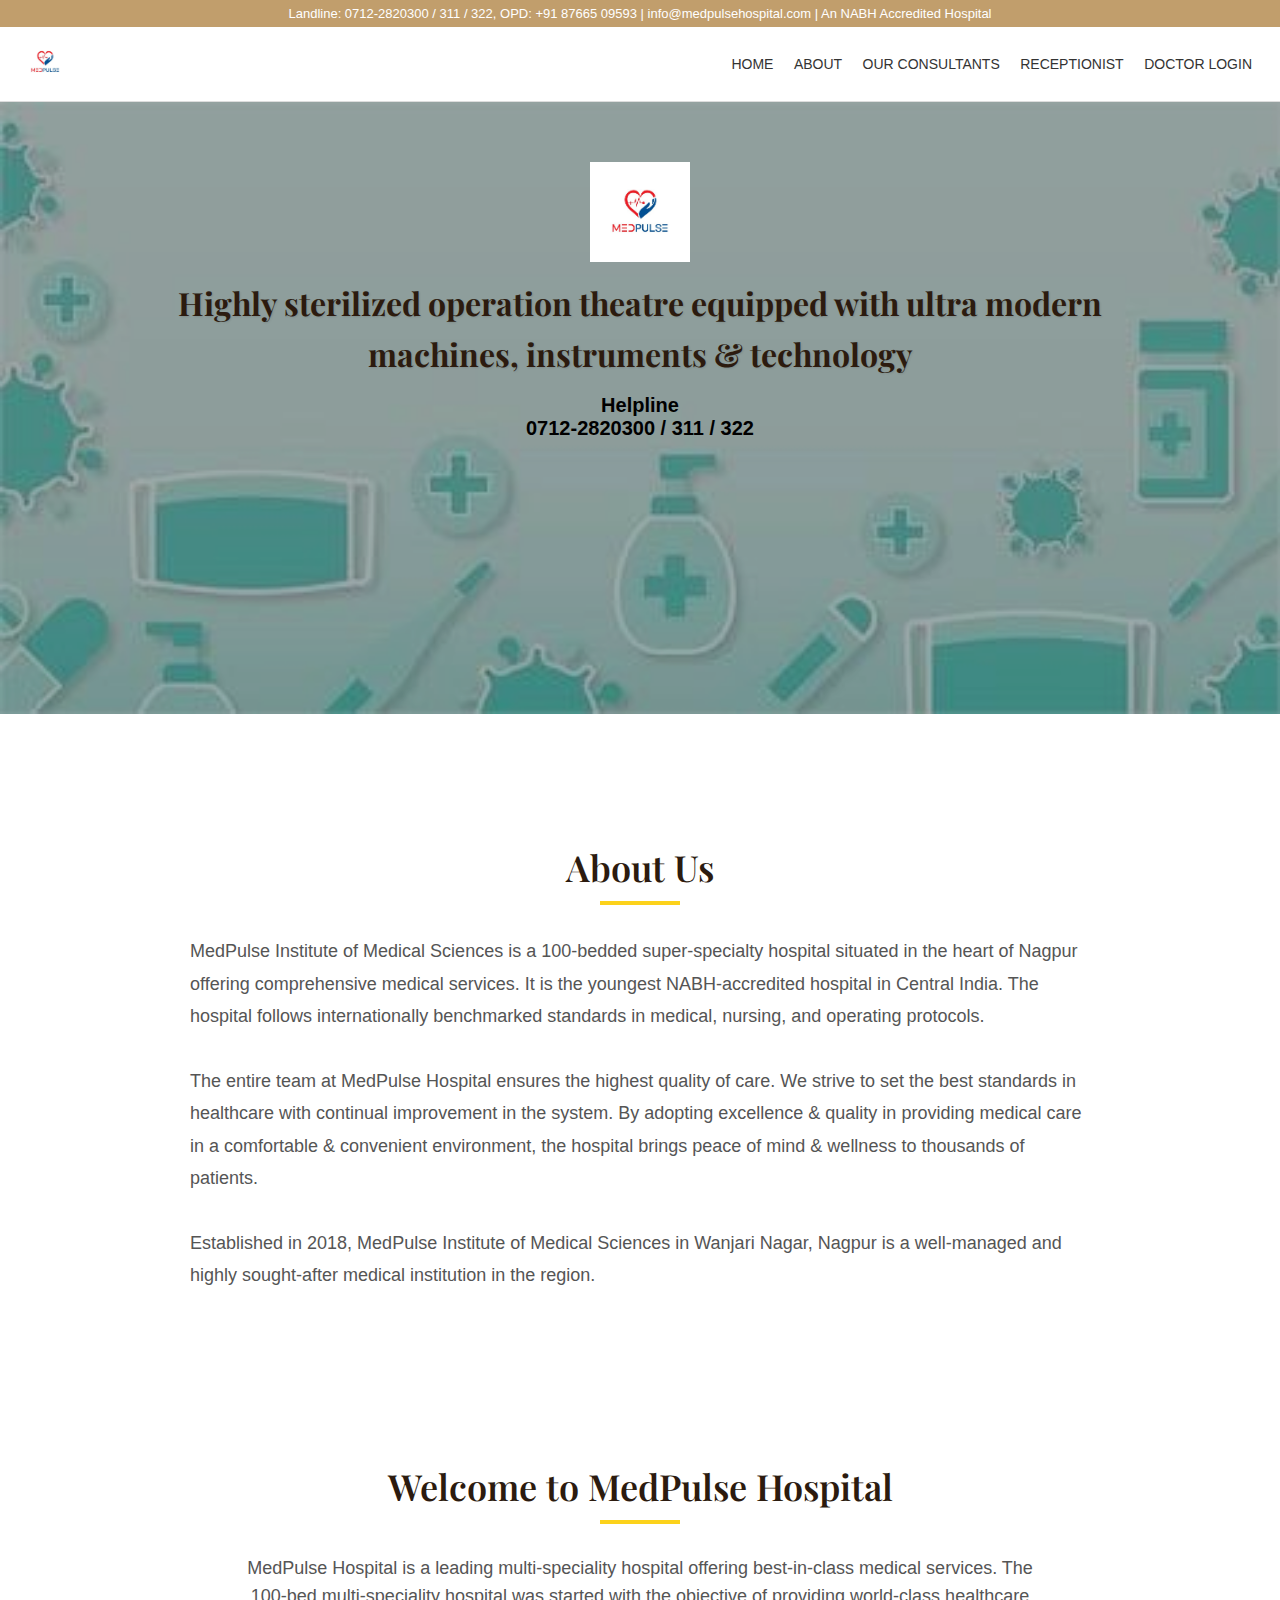
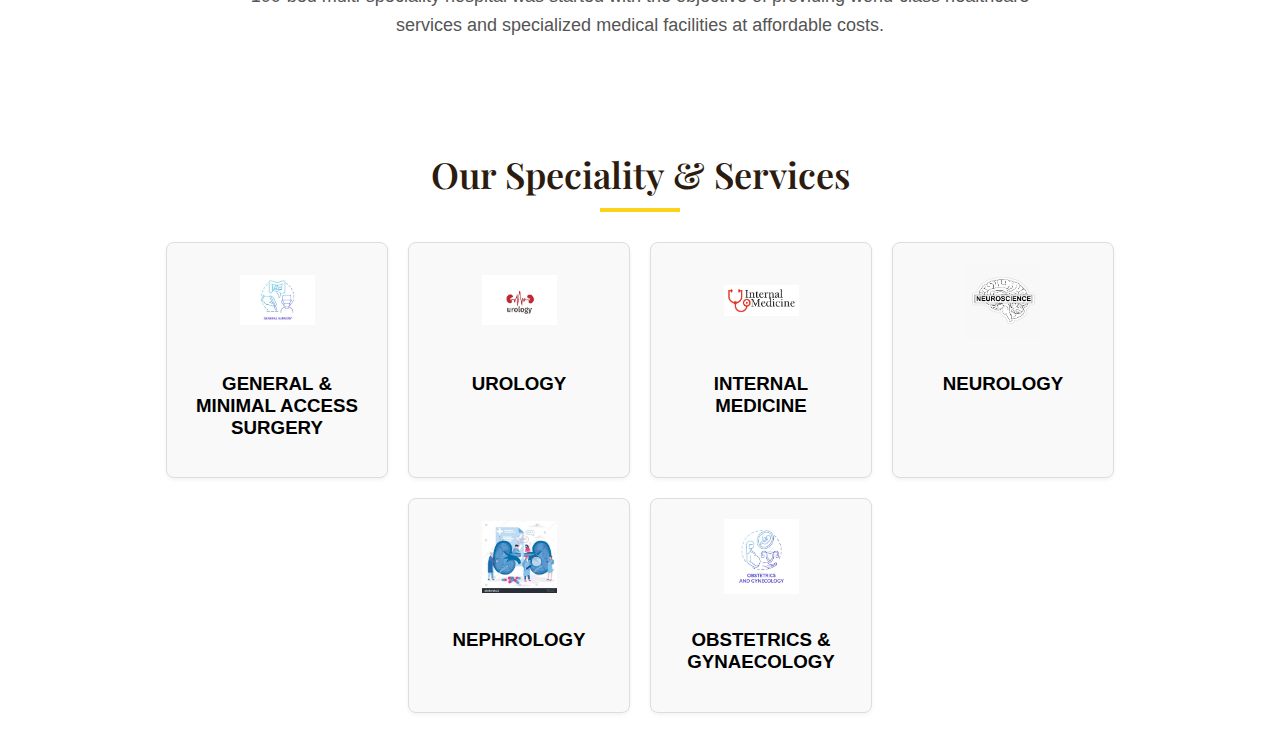
<file: PROJECT5/index.html>
<!DOCTYPE html>
<html lang="en">
<head>
  <meta charset="UTF-8" />
  <meta name="viewport" content="width=device-width, initial-scale=1.0"/>
  <title>MedPulse Hospital</title>
  <link rel="stylesheet" href="styles.css" />
  <link rel="preconnect" href="https://fonts.googleapis.com">
  <link rel="preconnect" href="https://fonts.gstatic.com" crossorigin>
  <link href="https://fonts.googleapis.com/css2?family=Playfair+Display:wght@600&family=Segoe+UI&display=swap" rel="stylesheet">
</head>
<body>

  <!-- Top Bar -->
  <div class="top-bar">
    Landline: 0712-2820300 / 311 / 322, OPD: +91 87665 09593 |
    info@medpulsehospital.com | An NABH Accredited Hospital
  </div>

  <!-- Header -->
  <header class="main-header">
    <div class="header-left">
      <img src="images/logo.jpg" alt="MedPulse Logo" class="logo">
    </div>
    <nav class="nav-menu">
      <a href="#home">HOME</a>
      <a href="#" id="about-link">ABOUT</a>
      <a href="consultants.html">OUR CONSULTANTS</a>
      <a href="receptionist.html">RECEPTIONIST</a>
      <a href="doctor-login.html">DOCTOR LOGIN</a>
      
      
    </nav>
  </header>

  <!-- Main Banner -->
  <section class="hero-section">
    <img src="images/banner.jpg" alt="Hospital Banner" class="hero-bg">
    <div class="hero-overlay">
      <img src="images/logo.jpg" alt="MedPulse Logo" class="hero-logo">
      <div class="hero-text">
        <h2>Highly sterilized operation theatre equipped with ultra modern<br>machines, instruments & technology</h2>
        <div class="helpline">
          <strong>Helpline</strong><br>
          0712-2820300 / 311 / 322
        </div>
      </div>
    </div>
  </section>

  <!-- About Section (Always visible) -->
  <section class="about-section" id="about">
    <div class="container">
      <h2 class="section-title">About Us</h2>
      <div class="underline"></div>
      <p class="intro-text">
        MedPulse Institute of Medical Sciences is a 100-bedded super-specialty hospital situated in the heart of Nagpur offering comprehensive medical services.
        It is the youngest NABH-accredited hospital in Central India. The hospital follows internationally benchmarked standards in medical, nursing, and operating protocols.
        <br><br>
        The entire team at MedPulse Hospital ensures the highest quality of care. We strive to set the best standards in healthcare with continual improvement in the system.
        By adopting excellence & quality in providing medical care in a comfortable & convenient environment, the hospital brings peace of mind & wellness to thousands of patients.
        <br><br>
        Established in 2018, MedPulse Institute of Medical Sciences in Wanjari Nagar, Nagpur is a well-managed and highly sought-after medical institution in the region.
      </p>
    </div>
  </section>

  <!-- Welcome Section -->
  <section class="welcome-section" id="home">
    <div class="container">
      <h2 class="section-title">Welcome to MedPulse Hospital</h2>
      <div class="underline"></div>
      <p class="intro-text">
        MedPulse Hospital is a leading multi-speciality hospital offering best-in-class medical services.
        The 100-bed multi-speciality hospital was started with the objective of providing world-class
        healthcare services and specialized medical facilities at affordable costs.
      </p>
    </div>
  </section>

  <!-- Specialities Section -->
  <section class="specialities-section">
    <div class="container">
      <h2 class="section-title">Our Speciality & Services</h2>
      <div class="underline"></div>

      <div class="specialities-carousel">
        <div class="speciality-card">
          <img src="images/1.jpg" alt="General Surgery">
          <h3>GENERAL & MINIMAL ACCESS SURGERY</h3>
        </div>
        <div class="speciality-card">
          <img src="images/2.jpg" alt="Urology">
          <h3>UROLOGY</h3>
        </div>
        <div class="speciality-card">
          <img src="images/3.jpg" alt="Internal Medicine">
          <h3>INTERNAL MEDICINE</h3>
        </div>
        <div class="speciality-card">
          <img src="images/4.jpg" alt="Neurology">
          <h3>NEUROLOGY</h3>
        </div>
        <div class="speciality-card">
          <img src="images/5.jpg" alt="Nephrology">
          <h3>NEPHROLOGY</h3>
        </div>
        <div class="speciality-card">
          <img src="images/6.jpg" alt="Gynae">
          <h3>OBSTETRICS & GYNAECOLOGY</h3>
        </div>
      </div>
    </div>
  </section>

  <!-- JavaScript -->
  <script>
    document.getElementById("about-link").addEventListener("click", function(e) {
      e.preventDefault();
      document.getElementById("about").scrollIntoView({ behavior: 'smooth' });
    });
  </script>

</body>
</html>
</file>
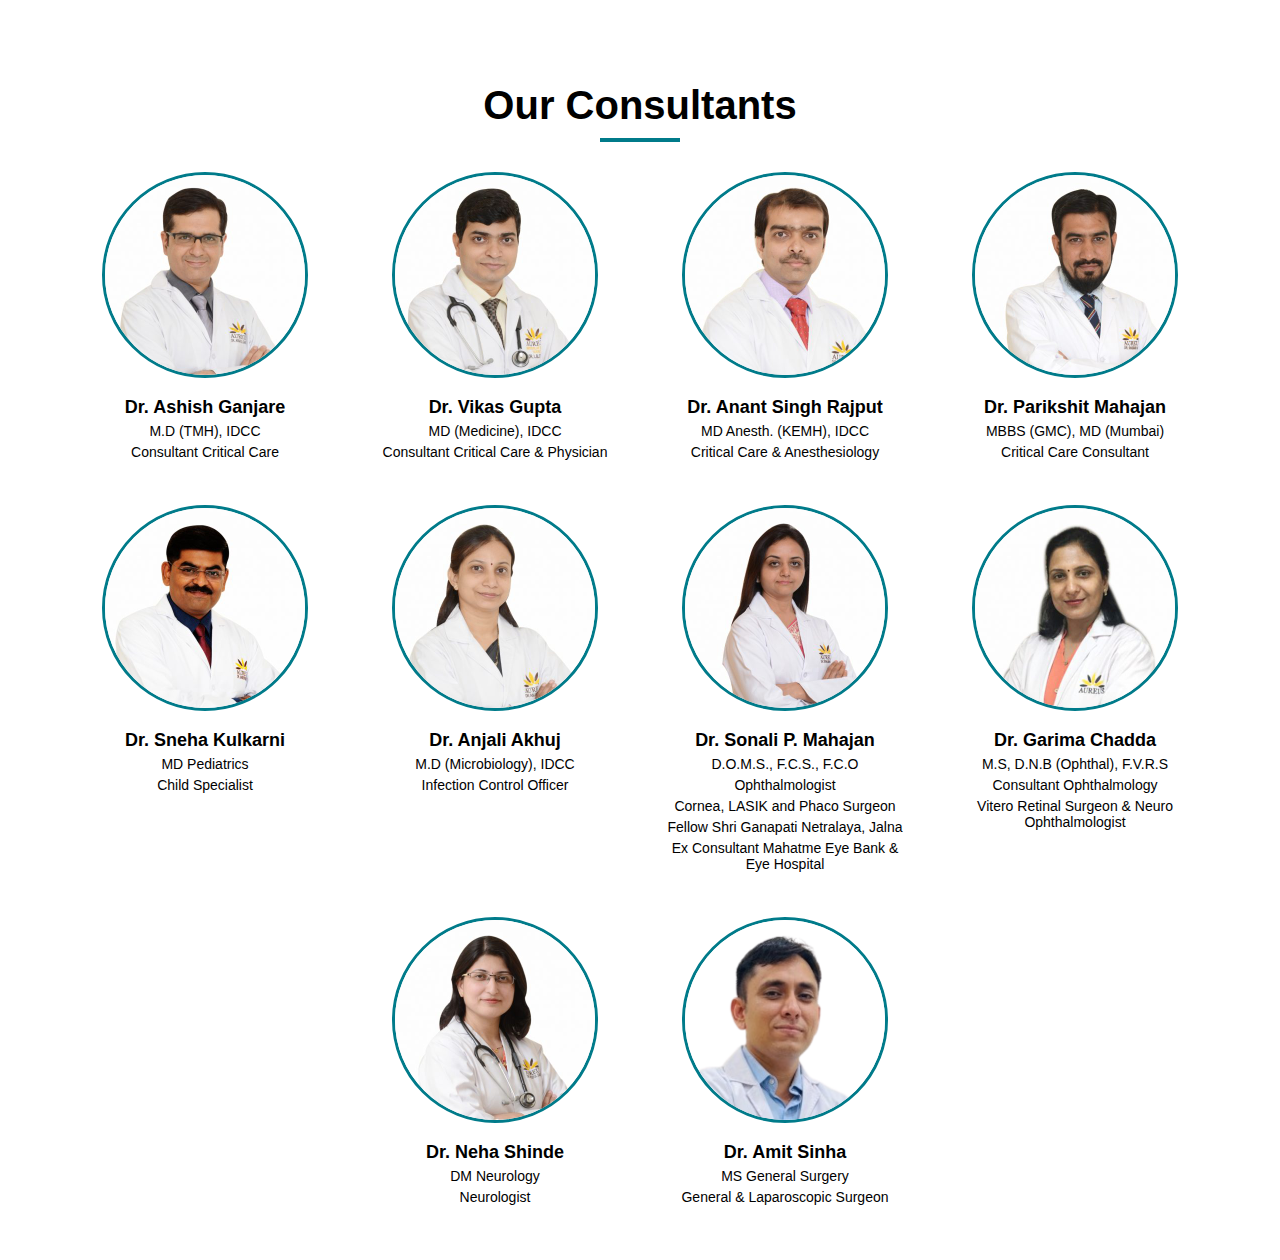
<file: PROJECT5/consultants.html>
<!DOCTYPE html>
<html lang="en">
<head>
  <meta charset="UTF-8" />
  <meta name="viewport" content="width=device-width, initial-scale=1.0"/>
  <title>Our Consultants - MedPulse Hospital</title>
  <link rel="stylesheet" href="styles.css" />
  <style>
    .consultants-section {
      text-align: center;
      padding: 50px 20px;
    }
    .consultants-section h2 {
      font-size: 2.5em;
      margin-bottom: 10px;
    }
    .underline {
      width: 80px;
      height: 4px;
      background: #007B8A;
      margin: 0 auto 30px;
    }
    .doctors-container {
      display: flex;
      flex-wrap: wrap;
      justify-content: center;
      gap: 40px;
    }
    .doctor-card {
      width: 250px;
    }
    .doctor-card img {
      width: 200px;
      height: 200px;
      object-fit: cover;
      border-radius: 50%;
      border: 3px solid #007B8A;
    }
    .doctor-card h3 {
      margin: 15px 0 5px;
      font-size: 18px;
      font-weight: bold;
    }
    .doctor-card p {
      font-size: 14px;
      margin: 5px 0;
    }
  </style>
</head>
<body>

  <section class="consultants-section">
    <h2>Our Consultants</h2>
    <div class="underline"></div>
    <div class="doctors-container">
      
      <!-- First 5 Doctors -->
      <div class="doctor-card">
        <img src="images/d1.jpg" alt="Dr. 1">
        <h3>Dr. Ashish Ganjare</h3>
        <p>M.D (TMH), IDCC</p>
        <p>Consultant Critical Care</p>
      </div>

      <div class="doctor-card">
        <img src="images/d2.jpg" alt="Dr. 2">
        <h3>Dr. Vikas Gupta</h3>
        <p>MD (Medicine), IDCC</p>
        <p>Consultant Critical Care & Physician</p>
      </div>

      <div class="doctor-card">
        <img src="images/d3.jpg" alt="Dr. 3">
        <h3>Dr. Anant Singh Rajput</h3>
        <p>MD Anesth. (KEMH), IDCC</p>
        <p>Critical Care & Anesthesiology</p>
      </div>

      <div class="doctor-card">
        <img src="images/d4.jpg" alt="Dr. 4">
        <h3>Dr. Parikshit Mahajan</h3>
        <p>MBBS (GMC), MD (Mumbai)</p>
        <p>Critical Care Consultant</p>
      </div>

      <div class="doctor-card">
        <img src="images/d5.jpg" alt="Dr. 5">
        <h3>Dr. Sneha Kulkarni</h3>
        <p>MD Pediatrics</p>
        <p>Child Specialist</p>
      </div>

      <!-- New Lady Doctors (From Image) -->
      <div class="doctor-card">
        <img src="images/d6.jpg" alt="Dr. Anjali Akhuj">
        <h3>Dr. Anjali Akhuj</h3>
        <p>M.D (Microbiology), IDCC</p>
        <p>Infection Control Officer</p>
      </div>

      <div class="doctor-card">
        <img src="images/d7.jpg" alt="Dr. Sonali P. Mahajan">
        <h3>Dr. Sonali P. Mahajan</h3>
        <p>D.O.M.S., F.C.S., F.C.O</p>
        <p>Ophthalmologist</p>
        <p>Cornea, LASIK and Phaco Surgeon</p>
        <p>Fellow Shri Ganapati Netralaya, Jalna</p>
        <p>Ex Consultant Mahatme Eye Bank & Eye Hospital</p>
      </div>

      <div class="doctor-card">
        <img src="images/d8.jpg" alt="Dr. Garima Chadda">
        <h3>Dr. Garima Chadda</h3>
        <p>M.S, D.N.B (Ophthal), F.V.R.S</p>
        <p>Consultant Ophthalmology</p>
        <p>Vitero Retinal Surgeon & Neuro Ophthalmologist</p>
      </div>

      

      <div class="doctor-card">
        <img src="images/d9.jpg" alt="Dr. Neha Shinde">
        <h3>Dr. Neha Shinde</h3>
        <p>DM Neurology</p>
        <p>Neurologist</p>
      </div>

      <div class="doctor-card">
        <img src="images/d10.jpg" alt="Dr. Amit Sinha">
        <h3>Dr. Amit Sinha</h3>
        <p>MS General Surgery</p>
        <p>General & Laparoscopic Surgeon</p>
      </div>

    </div>
  </section>

</body>
</html>
</file>
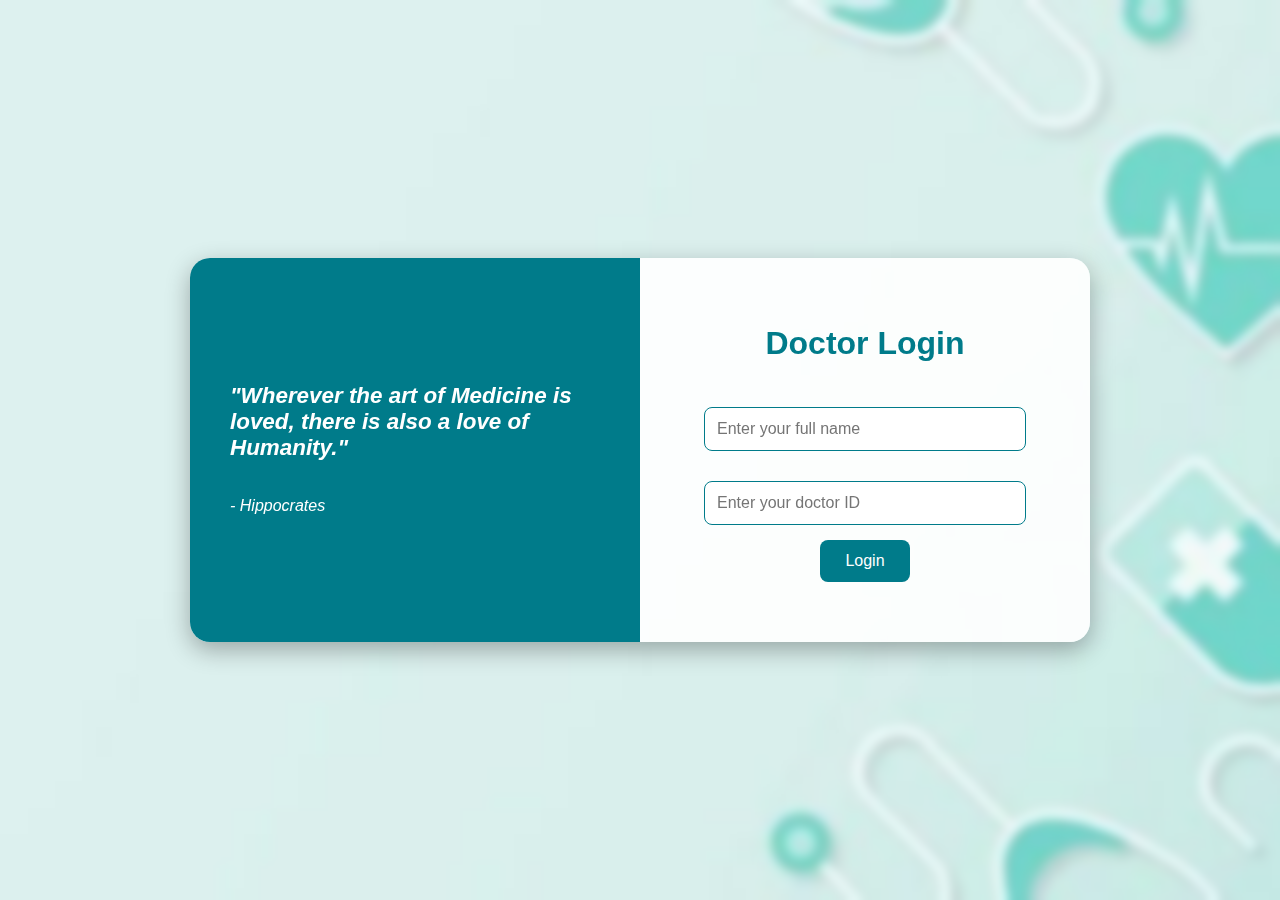
<file: PROJECT5/doctor-login.html>
<!DOCTYPE html>
<html lang="en">
<head>
  <meta charset="UTF-8" />
  <meta name="viewport" content="width=device-width, initial-scale=1.0"/>
  <title>Doctor Login - Aureus Hospital</title>
  <link rel="stylesheet" href="doctor-login.css" />
</head>
<body>
  <div class="login-container">
    <div class="quote-section">
      <h1>"Wherever the art of Medicine is loved, there is also a love of Humanity."</h1>
      <p>- Hippocrates</p>
    </div>

    <div class="form-section">
      <h2>Doctor Login</h2>
      <form id="loginForm">
        <input type="text" id="name" placeholder="Enter your full name" required />
        <input type="text" id="id" placeholder="Enter your doctor ID" required />
        <button type="submit">Login</button>
        <p id="loginMsg" class="error-msg"></p>
      </form>
    </div>
  </div>

  <script src="doctors.js"></script>
  <script>
    const form = document.getElementById("loginForm");
    const loginMsg = document.getElementById("loginMsg");

    form.addEventListener("submit", (e) => {
      e.preventDefault();
      const name = document.getElementById("name").value.trim();
      const id = document.getElementById("id").value.trim();
      const doctor = validateDoctor(name, id);
      
      if (doctor) {
        loginMsg.style.color = "green";
        loginMsg.textContent = `Welcome, ${doctor.name}!`;

        // Save the logged-in doctor data to localStorage
        localStorage.setItem("loggedDoctor", JSON.stringify(doctor));

        // Open profile page in a new tab after 1 second
        setTimeout(() => {
          window.open("doctor-profile.html", "_blank");
        }, 1000);

      } else {
        loginMsg.style.color = "red";
        loginMsg.textContent = "Invalid Name or ID. Please try again.";
      }
    });
  </script>
</body>
</html>
</file>
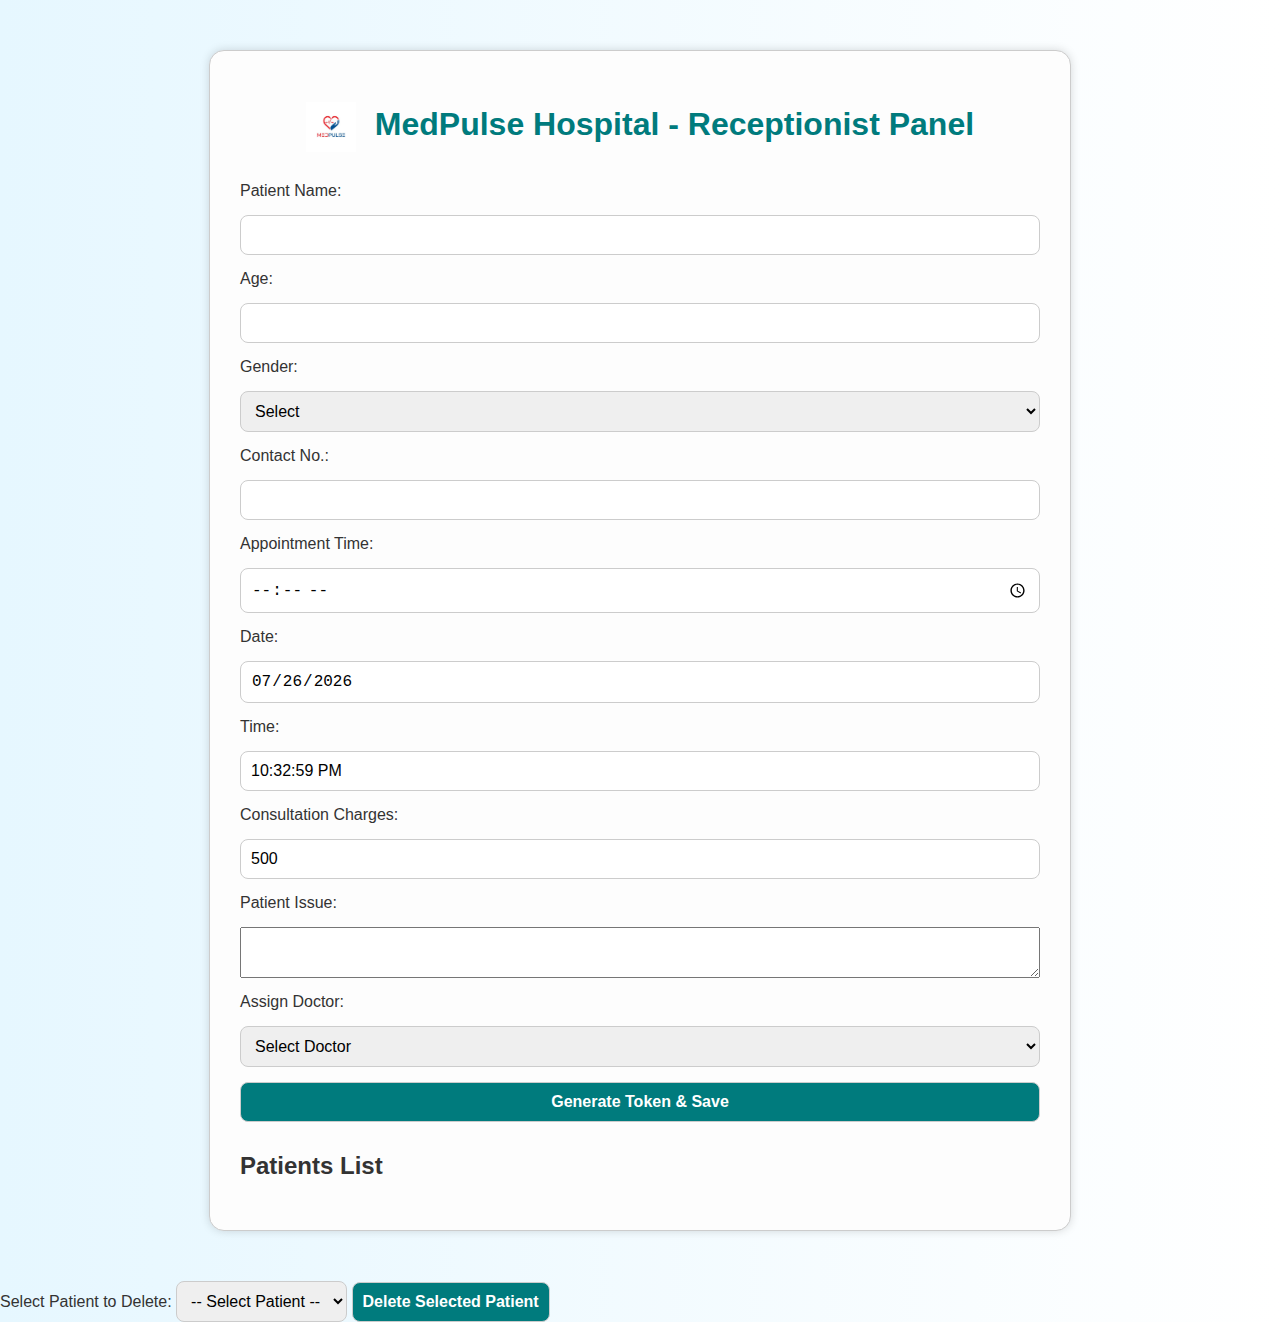
<file: PROJECT5/receptionist.html>
<!DOCTYPE html>
<html lang="en">
<head>
  <meta charset="UTF-8" />
  <meta name="viewport" content="width=device-width, initial-scale=1.0"/>
  <title>Receptionist Panel - MedPulse Hospital</title>
  <link rel="stylesheet" href="receptionist.css">
</head>
<body>
  <div class="container">
    <h1><img src="images/logo.jpg" alt="Logo" class="logo"> MedPulse Hospital - Receptionist Panel</h1>

    <form id="patientForm">
      <label>Patient Name:</label>
      <input type="text" id="patientName" required />

      <label>Age:</label>
      <input type="number" id="patientAge" required />

      <label>Gender:</label>
      <select id="patientGender" required>
        <option value="">Select</option>
        <option>Male</option>
        <option>Female</option>
        <option>Other</option>
      </select>

      <label>Contact No.:</label>
      <input type="text" id="patientContact" required />

      <label>Appointment Time:</label>
      <input type="time" id="appointmentTime" required />

      <label>Date:</label>
      <input type="date" id="currentDate" readonly />

      <label>Time:</label>
      <input type="text" id="currentTime" readonly />

      <label>Consultation Charges:</label>
      <input type="number" id="charges" value="500" readonly />

      <!-- New Patient Issue field -->
      <label>Patient Issue:</label>
      <textarea id="patientIssue" rows="3" required></textarea>

      <label>Assign Doctor:</label>
      <select id="assignedDoctor" required>
        <option value="">Select Doctor</option>
        <option value="Dr. Ashish Ganjare">Dr. Ashish Ganjare</option>
        <option value="Dr. Vikas Gupta">Dr. Vikas Gupta</option>
        <option value="Dr. Anant Singh Rajput">Dr. Anant Singh Rajput</option>
        <option value="Dr. Parikshit Mahajan">Dr. Parikshit Mahajan</option>
        <option value="Dr. Sneha Kulkarni">Dr. Sneha Kulkarni</option>
        <option value="Dr. Anjali Akhuj">Dr. Anjali Akhuj</option>
        <option value="Dr. Sonali P. Mahajan">Dr. Sonali P. Mahajan</option>
        <option value="Dr. Garima Chadda">Dr. Garima Chadda</option>
        <option value="Dr. Neha Shinde">Dr. Neha Shinde</option>
        <option value="Dr. Amit Sinha">Dr. Amit Sinha</option>
      </select>


      <button type="submit">Generate Token & Save</button>
    </form>

    <div class="output">
      <h2>Patients List</h2>
      <ul id="patientList"></ul>
    </div>
  </div>
  <div class="delete-section">
  <label for="deleteSelect">Select Patient to Delete:</label>
  <select id="deleteSelect">
    <option value="">-- Select Patient --</option>
  </select>
  <button onclick="deleteSelectedPatient()">Delete Selected Patient</button>
</div>


  <script src="receptionist.js"></script>
</body>
</html>
</file>
<file: PROJECT5/styles.css>
body {
  margin: 0;
  font-family: 'Segoe UI', sans-serif;
}

.top-bar {
  background-color: #c19e6c;
  color: #fff;
  padding: 6px 20px;
  font-size: 13px;
  text-align: center;
}

.main-header {
  display: flex;
  justify-content: space-between;
  align-items: center;
  padding: 10px 20px;
  background-color: #fff;
  border-bottom: 1px solid #ddd;
}

.logo {
  height: 50px;
}

.nav-menu a {
  margin: 0 8px;
  text-decoration: none;
  color: #333;
  font-weight: 500;
  font-size: 14px;
}

.book-btn, .insurance-btn {
  background-color: #c19e6c;
  color: #fff;
  padding: 5px 10px;
  border-radius: 4px;
  font-weight: bold;
}

.hero-section {
  position: relative;
  min-height: 380px;
}

.hero-bg {
  width: 100%;
  height: auto;
  display: block;
  filter: brightness(0.85) contrast(1.1);
}

.hero-overlay {
  position: absolute;
  top: 0;
  left: 0;
  right: 0;
  bottom: 0;
  background: rgba(0, 0, 0, 0.25);
  display: flex;
  flex-direction: column;
  align-items: center;
  justify-content: flex-start;
  text-align: center;
  padding: 60px 20px 20px;
  z-index: 2;
}

.hero-logo {
  width: 100px;
  margin-bottom: 15px;
}

.hero-text h2 {
  font-family: 'Playfair Display', serif;
  font-size: 32px;
  font-weight: bold;
  color: #2c1b0f;
  line-height: 1.6;
  margin: 0;
  text-shadow: 1px 1px 2px rgba(0,0,0,0.1);
}

.helpline {
  margin-top: 15px;
  font-size: 20px;
  font-weight: bold;
  color: #000;
}

/* Welcome & Specialities Section Styling */
.container {
  max-width: 1100px;
  margin: 0 auto;
  padding: 40px 20px;
  text-align: center;
}

.section-title {
  font-size: 36px;
  font-weight: 600;
  color: #2c1b0f;
  margin-bottom: 10px;
  font-family: 'Playfair Display', serif;
}

.underline {
  width: 80px;
  height: 4px;
  background-color: #fcd21b;
  margin: 0 auto 30px;
}

.intro-text {
  font-size: 18px;
  color: #555;
  max-width: 800px;
  margin: 0 auto;
  line-height: 1.6;
}

.specialities-carousel {
  display: flex;
  flex-wrap: wrap;
  justify-content: center;
  gap: 20px;
}

.speciality-card {
  background-color: #f9f9f9;
  width: 180px;
  padding: 20px;
  border: 1px solid #ddd;
  border-radius: 8px;
  box-shadow: 0 2px 4px rgba(0,0,0,0.05);
  transition: transform 0.3s ease;
}

.speciality-card img {
  width: 60px;
  margin-bottom: 10px;
}

.speciality-card img {
  width: 75px;      /* Slightly increased from 60px */
  height: 75px;     /* Added height for uniform sizing */
  margin-bottom: 12px;
  object-fit: contain; /* Keeps image proportions nicely */
}
.about-section {
  background-color: #fff;
  padding: 60px 20px;
}

.about-section .intro-text {
  text-align: left;
  font-size: 18px;
  color: #555;
  line-height: 1.8;
  max-width: 900px;
  margin: 0 auto;
}
</file>
<file: PROJECT5/doctor-login.css>
body {
  margin: 0;
  font-family: 'Segoe UI', Tahoma, Geneva, Verdana, sans-serif;
  background: url("images/doctor.jpg") no-repeat center center/cover;
  display: flex;
  height: 100vh;
  justify-content: center;
  align-items: center;
  backdrop-filter: blur(5px);
}

.login-container {
  display: flex;
  background-color: rgba(255, 255, 255, 0.9);
  border-radius: 20px;
  overflow: hidden;
  box-shadow: 0 8px 25px rgba(0, 0, 0, 0.3);
  width: 80%;
  max-width: 900px;
}

.quote-section {
  background: #007B8A;
  color: white;
  padding: 40px;
  width: 50%;
  display: flex;
  flex-direction: column;
  justify-content: center;
  font-style: italic;
}

.quote-section h1 {
  font-size: 1.4rem;
  margin-bottom: 20px;
}

.form-section {
  width: 50%;
  padding: 40px;
  text-align: center;
}

.form-section h2 {
  font-size: 2rem;
  margin-bottom: 30px;
  color: #007B8A;
}

input[type="text"] {
  width: 80%;
  padding: 12px;
  margin: 15px 0;
  border: 1px solid #007B8A;
  border-radius: 8px;
  font-size: 1rem;
}

button {
  background-color: #007B8A;
  color: white;
  border: none;
  padding: 12px 25px;
  border-radius: 8px;
  font-size: 1rem;
  cursor: pointer;
  transition: 0.3s;
}

button:hover {
  background-color: #005f6b;
}

.error-msg {
  margin-top: 20px;
  font-weight: bold;
}
</file>
<file: PROJECT5/receptionist.css>
body {
  margin: 0;
  font-family: 'Segoe UI', sans-serif;
  background: linear-gradient(to right, #e6f7ff, #ffffff);
  color: #333;
}

.container {
  max-width: 800px;
  margin: 50px auto;
  background: #fdfdfd;
  border-radius: 15px;
  padding: 30px;
  box-shadow: 0 0 10px rgba(0,0,0,0.15);
  border: 1px solid #ccc;
}

.logo {
  width: 50px;
  vertical-align: middle;
  margin-right: 10px;
}

h1 {
  text-align: center;
  margin-bottom: 30px;
  color: #007b7d;
}

form {
  display: grid;
  gap: 15px;
}

input, select, button {
  padding: 10px;
  border: 1px solid #ccc;
  border-radius: 8px;
  font-size: 16px;
}

button {
  background-color: #007b7d;
  color: white;
  cursor: pointer;
  font-weight: bold;
}

button:hover {
  background-color: #005f60;
}

.output {
  margin-top: 30px;
}

ul#patientList {
  list-style-type: none;
  padding: 0;
}

ul#patientList li {
  background: #e6f7ff;
  margin: 5px 0;
  padding: 10px;
  border-radius: 8px;
}
</file>
